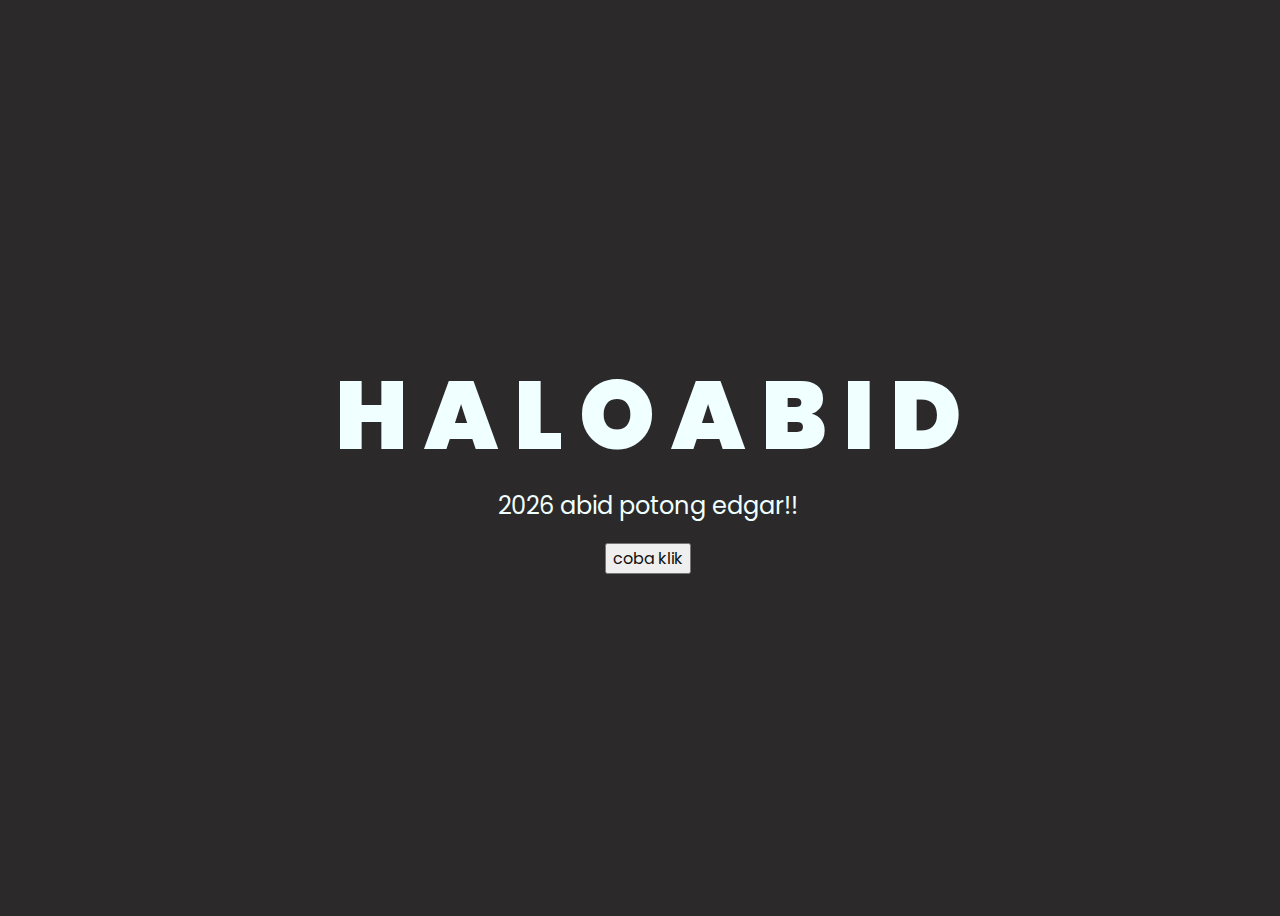
<file: index.html>
<!DOCTYPE html>
<html lang="en">
<head>
    <meta charset="UTF-8">
    <meta http-equiv="X-UA-Compatible" content="IE=edge">
    <meta name="viewport" content="width=device-width, initial-scale=1.0">
    <link rel="stylesheet" href="css/style.css">
    <link rel="icon" href="img/flowers.png" type="image/x-icon">
    <title>Flowers</title>
</head>
<body>
    <div class="greetings">
    <!-- silahkan menambah kata sesuai keinginan dengan <span>text...</span -->
        <span>H</span>
        <span>A</span>
        <span>L</span>
        <span>O</span>
        <span>A</span>
        <span>B</span>
        <span>I</span>
        <span>D</span>
    </div>
    <div class="description">
        <span>2026 abid potong edgar!!</span>
    </div>
    <div class="button">
        <button>
            <a href="flower.html">coba klik</a>
        </button>
        
    </div>
</body>
</html>
</file>
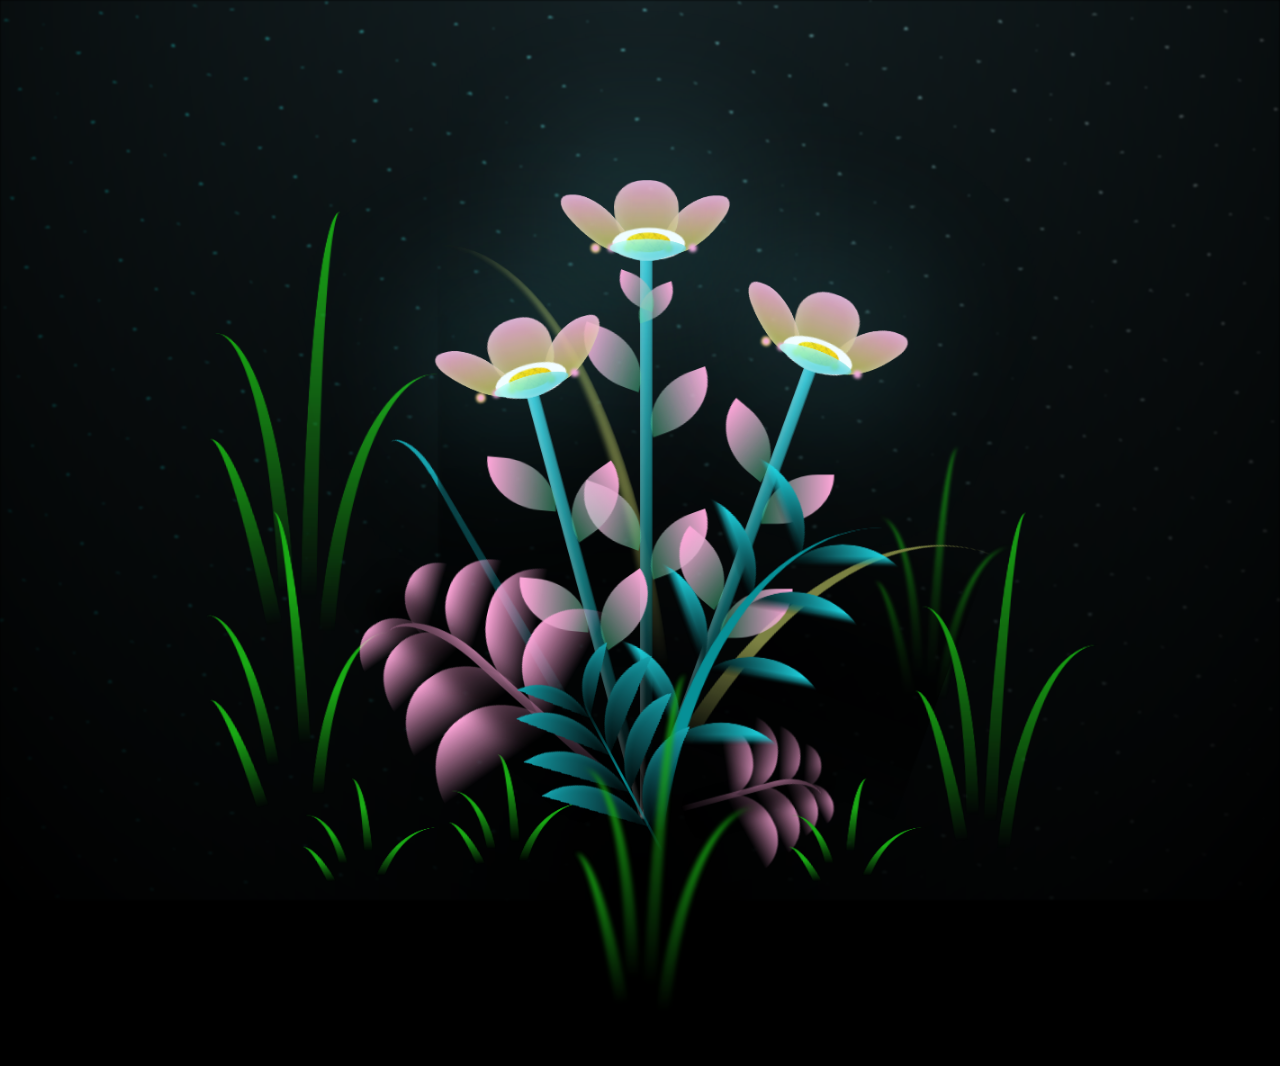
<file: flower.html>
<!DOCTYPE html>
<html lang="en">
<head>
    <meta charset="UTF-8">
    <meta http-equiv="X-UA-Compatible" content="IE=edge">
    <meta name="viewport" content="width=device-width, initial-scale=1.0">
    <link rel="stylesheet" href="css/main.css">
    <link rel="icon" href="img/flowers.png" type="image/x-icon">
    <title>flowers</title>
</head>
<body class="container">
  <!-- Pembuat code: https://codepen.io/mdusmanansari/pen/BamepLe -->
    <div class="night"></div>
    <div class="flowers">
      <div class="flower flower--1">
        <div class="flower__leafs flower__leafs--1">
          <div class="flower__leaf flower__leaf--1"></div>
          <div class="flower__leaf flower__leaf--2"></div>
          <div class="flower__leaf flower__leaf--3"></div>
          <div class="flower__leaf flower__leaf--4"></div>
          <div class="flower__white-circle"></div>
  
          <div class="flower__light flower__light--1"></div>
          <div class="flower__light flower__light--2"></div>
          <div class="flower__light flower__light--3"></div>
          <div class="flower__light flower__light--4"></div>
          <div class="flower__light flower__light--5"></div>
          <div class="flower__light flower__light--6"></div>
          <div class="flower__light flower__light--7"></div>
          <div class="flower__light flower__light--8"></div>
  
        </div>
        <div class="flower__line">
          <div class="flower__line__leaf flower__line__leaf--1"></div>
          <div class="flower__line__leaf flower__line__leaf--2"></div>
          <div class="flower__line__leaf flower__line__leaf--3"></div>
          <div class="flower__line__leaf flower__line__leaf--4"></div>
          <div class="flower__line__leaf flower__line__leaf--5"></div>
          <div class="flower__line__leaf flower__line__leaf--6"></div>
        </div>
      </div>
  
      <div class="flower flower--2">
        <div class="flower__leafs flower__leafs--2">
          <div class="flower__leaf flower__leaf--1"></div>
          <div class="flower__leaf flower__leaf--2"></div>
          <div class="flower__leaf flower__leaf--3"></div>
          <div class="flower__leaf flower__leaf--4"></div>
          <div class="flower__white-circle"></div>
  
          <div class="flower__light flower__light--1"></div>
          <div class="flower__light flower__light--2"></div>
          <div class="flower__light flower__light--3"></div>
          <div class="flower__light flower__light--4"></div>
          <div class="flower__light flower__light--5"></div>
          <div class="flower__light flower__light--6"></div>
          <div class="flower__light flower__light--7"></div>
          <div class="flower__light flower__light--8"></div>
  
        </div>
        <div class="flower__line">
          <div class="flower__line__leaf flower__line__leaf--1"></div>
          <div class="flower__line__leaf flower__line__leaf--2"></div>
          <div class="flower__line__leaf flower__line__leaf--3"></div>
          <div class="flower__line__leaf flower__line__leaf--4"></div>
        </div>
      </div>
  
      <div class="flower flower--3">
        <div class="flower__leafs flower__leafs--3">
          <div class="flower__leaf flower__leaf--1"></div>
          <div class="flower__leaf flower__leaf--2"></div>
          <div class="flower__leaf flower__leaf--3"></div>
          <div class="flower__leaf flower__leaf--4"></div>
          <div class="flower__white-circle"></div>
  
          <div class="flower__light flower__light--1"></div>
          <div class="flower__light flower__light--2"></div>
          <div class="flower__light flower__light--3"></div>
          <div class="flower__light flower__light--4"></div>
          <div class="flower__light flower__light--5"></div>
          <div class="flower__light flower__light--6"></div>
          <div class="flower__light flower__light--7"></div>
          <div class="flower__light flower__light--8"></div>
  
        </div>
        <div class="flower__line">
          <div class="flower__line__leaf flower__line__leaf--1"></div>
          <div class="flower__line__leaf flower__line__leaf--2"></div>
          <div class="flower__line__leaf flower__line__leaf--3"></div>
          <div class="flower__line__leaf flower__line__leaf--4"></div>
        </div>
      </div>
  
      <div class="grow-ans" style="--d:1.2s">
        <div class="flower__g-long">
          <div class="flower__g-long__top"></div>
          <div class="flower__g-long__bottom"></div>
        </div>
      </div>
  
      <div class="growing-grass">
        <div class="flower__grass flower__grass--1">
          <div class="flower__grass--top"></div>
          <div class="flower__grass--bottom"></div>
          <div class="flower__grass__leaf flower__grass__leaf--1"></div>
          <div class="flower__grass__leaf flower__grass__leaf--2"></div>
          <div class="flower__grass__leaf flower__grass__leaf--3"></div>
          <div class="flower__grass__leaf flower__grass__leaf--4"></div>
          <div class="flower__grass__leaf flower__grass__leaf--5"></div>
          <div class="flower__grass__leaf flower__grass__leaf--6"></div>
          <div class="flower__grass__leaf flower__grass__leaf--7"></div>
          <div class="flower__grass__leaf flower__grass__leaf--8"></div>
          <div class="flower__grass__overlay"></div>
        </div>
      </div>
  
      <div class="growing-grass">
        <div class="flower__grass flower__grass--2">
          <div class="flower__grass--top"></div>
          <div class="flower__grass--bottom"></div>
          <div class="flower__grass__leaf flower__grass__leaf--1"></div>
          <div class="flower__grass__leaf flower__grass__leaf--2"></div>
          <div class="flower__grass__leaf flower__grass__leaf--3"></div>
          <div class="flower__grass__leaf flower__grass__leaf--4"></div>
          <div class="flower__grass__leaf flower__grass__leaf--5"></div>
          <div class="flower__grass__leaf flower__grass__leaf--6"></div>
          <div class="flower__grass__leaf flower__grass__leaf--7"></div>
          <div class="flower__grass__leaf flower__grass__leaf--8"></div>
          <div class="flower__grass__overlay"></div>
        </div>
      </div>
  
      <div class="grow-ans" style="--d:2.4s">
        <div class="flower__g-right flower__g-right--1">
          <div class="leaf"></div>
        </div>
      </div>
  
      <div class="grow-ans" style="--d:2.8s">
        <div class="flower__g-right flower__g-right--2">
          <div class="leaf"></div>
        </div>
      </div>
  
      <div class="grow-ans" style="--d:2.8s">
        <div class="flower__g-front">
          <div class="flower__g-front__leaf-wrapper flower__g-front__leaf-wrapper--1">
            <div class="flower__g-front__leaf"></div>
          </div>
          <div class="flower__g-front__leaf-wrapper flower__g-front__leaf-wrapper--2">
            <div class="flower__g-front__leaf"></div>
          </div>
          <div class="flower__g-front__leaf-wrapper flower__g-front__leaf-wrapper--3">
            <div class="flower__g-front__leaf"></div>
          </div>
          <div class="flower__g-front__leaf-wrapper flower__g-front__leaf-wrapper--4">
            <div class="flower__g-front__leaf"></div>
          </div>
          <div class="flower__g-front__leaf-wrapper flower__g-front__leaf-wrapper--5">
            <div class="flower__g-front__leaf"></div>
          </div>
          <div class="flower__g-front__leaf-wrapper flower__g-front__leaf-wrapper--6">
            <div class="flower__g-front__leaf"></div>
          </div>
          <div class="flower__g-front__leaf-wrapper flower__g-front__leaf-wrapper--7">
            <div class="flower__g-front__leaf"></div>
          </div>
          <div class="flower__g-front__leaf-wrapper flower__g-front__leaf-wrapper--8">
            <div class="flower__g-front__leaf"></div>
          </div>
          <div class="flower__g-front__line"></div>
        </div>
      </div>
  
      <div class="grow-ans" style="--d:3.2s">
        <div class="flower__g-fr">
          <div class="leaf"></div>
          <div class="flower__g-fr__leaf flower__g-fr__leaf--1"></div>
          <div class="flower__g-fr__leaf flower__g-fr__leaf--2"></div>
          <div class="flower__g-fr__leaf flower__g-fr__leaf--3"></div>
          <div class="flower__g-fr__leaf flower__g-fr__leaf--4"></div>
          <div class="flower__g-fr__leaf flower__g-fr__leaf--5"></div>
          <div class="flower__g-fr__leaf flower__g-fr__leaf--6"></div>
          <div class="flower__g-fr__leaf flower__g-fr__leaf--7"></div>
          <div class="flower__g-fr__leaf flower__g-fr__leaf--8"></div>
        </div>
      </div>
  
      <div class="long-g long-g--0">
        <div class="grow-ans" style="--d:3s">
          <div class="leaf leaf--0"></div>
        </div>
        <div class="grow-ans" style="--d:2.2s">
          <div class="leaf leaf--1"></div>
        </div>
        <div class="grow-ans" style="--d:3.4s">
          <div class="leaf leaf--2"></div>
        </div>
        <div class="grow-ans" style="--d:3.6s">
          <div class="leaf leaf--3"></div>
        </div>
      </div>
  
      <div class="long-g long-g--1">
        <div class="grow-ans" style="--d:3.6s">
          <div class="leaf leaf--0"></div>
        </div>
        <div class="grow-ans" style="--d:3.8s">
          <div class="leaf leaf--1"></div>
        </div>
        <div class="grow-ans" style="--d:4s">
          <div class="leaf leaf--2"></div>
        </div>
        <div class="grow-ans" style="--d:4.2s">
          <div class="leaf leaf--3"></div>
        </div>
      </div>
  
      <div class="long-g long-g--2">
        <div class="grow-ans" style="--d:4s">
          <div class="leaf leaf--0"></div>
        </div>
        <div class="grow-ans" style="--d:4.2s">
          <div class="leaf leaf--1"></div>
        </div>
        <div class="grow-ans" style="--d:4.4s">
          <div class="leaf leaf--2"></div>
        </div>
        <div class="grow-ans" style="--d:4.6s">
          <div class="leaf leaf--3"></div>
        </div>
      </div>
  
      <div class="long-g long-g--3">
        <div class="grow-ans" style="--d:4s">
          <div class="leaf leaf--0"></div>
        </div>
        <div class="grow-ans" style="--d:4.2s">
          <div class="leaf leaf--1"></div>
        </div>
        <div class="grow-ans" style="--d:3s">
          <div class="leaf leaf--2"></div>
        </div>
        <div class="grow-ans" style="--d:3.6s">
          <div class="leaf leaf--3"></div>
        </div>
      </div>
  
      <div class="long-g long-g--4">
        <div class="grow-ans" style="--d:4s">
          <div class="leaf leaf--0"></div>
        </div>
        <div class="grow-ans" style="--d:4.2s">
          <div class="leaf leaf--1"></div>
        </div>
        <div class="grow-ans" style="--d:3s">
          <div class="leaf leaf--2"></div>
        </div>
        <div class="grow-ans" style="--d:3.6s">
          <div class="leaf leaf--3"></div>
        </div>
      </div>
  
      <div class="long-g long-g--5">
        <div class="grow-ans" style="--d:4s">
          <div class="leaf leaf--0"></div>
        </div>
        <div class="grow-ans" style="--d:4.2s">
          <div class="leaf leaf--1"></div>
        </div>
        <div class="grow-ans" style="--d:3s">
          <div class="leaf leaf--2"></div>
        </div>
        <div class="grow-ans" style="--d:3.6s">
          <div class="leaf leaf--3"></div>
        </div>
      </div>
  
      <div class="long-g long-g--6">
        <div class="grow-ans" style="--d:4.2s">
          <div class="leaf leaf--0"></div>
        </div>
        <div class="grow-ans" style="--d:4.4s">
          <div class="leaf leaf--1"></div>
        </div>
        <div class="grow-ans" style="--d:4.6s">
          <div class="leaf leaf--2"></div>
        </div>
        <div class="grow-ans" style="--d:4.8s">
          <div class="leaf leaf--3"></div>
        </div>
      </div>
  
      <div class="long-g long-g--7">
        <div class="grow-ans" style="--d:3s">
          <div class="leaf leaf--0"></div>
        </div>
        <div class="grow-ans" style="--d:3.2s">
          <div class="leaf leaf--1"></div>
        </div>
        <div class="grow-ans" style="--d:3.5s">
          <div class="leaf leaf--2"></div>
        </div>
        <div class="grow-ans" style="--d:3.6s">
          <div class="leaf leaf--3"></div>
        </div>
      </div>
    </div>
    <script src="main.js"></script>
  </body>
</html>
</file>
<file: css/style.css>
@import url('https://fonts.googleapis.com/css2?family=Poppins:ital,wght@0,500;1,900&display=swap');
*{
    font-family: 'Poppins',cursive;
}
body{
    color: azure;
    width: 100%;
    height: 100vh;
    display: flex;
    flex-direction: column;
    align-items: center;
    justify-content: center;
    background-color: rgb(43, 41, 41);
}
.greetings{
    font-size: 6rem;
    font-weight: 900;
}
.greetings > span{
    animation: glow 2.5s ease-in-out infinite;
}
@keyframes glow{
    0%, 100%{
        color: #fff;
        text-shadow: 0 0 12px #ffa7da, 0 0 50px #ffa7da, 0 0 100px #ffa7da;
    }
    10%, 90%{
        color: #ffffff;
        text-shadow: none;
    }
}
.greetings > span:nth-child(2){
    animation-delay: .2s ;
}
.greetings > span:nth-child(3){
    animation-delay: .4s ;
}
.greetings > span:nth-child(4){
    animation-delay: .6s;
}
.greetings > span:nth-child(5){
    animation-delay: .8s;
}

.description{
    font-size: 1.5rem;
    margin-bottom: 20px;
}

.button a{
    text-decoration: none;
    font-size: 1rem;
    color: #111;
}

@media screen and (max-width:574px){
    .greetings{
        display: block;
        font-size: 3rem;
        font-weight: 500;
        text-align: center;
    }
    .description{
        font-size: 1rem;
    }
    
    .button a{
        font-size: .5rem;
    }
}
</file>
<file: css/main.css>
*,
*::after,
*::before {
  padding: 0;
  margin: 0;
  box-sizing: border-box;
}

:root {
  --dark-color: rgb(0, 0, 0)  ;
}

body {
  display: flex;
  align-items: flex-end;
  justify-content: center;
  min-height: 100vh;
  background-color: var(--dark-color);
  overflow: hidden;
  perspective: 1000px;
}

.night {
  position: fixed;
  left: 50%;
  top: 0;
  transform: translateX(-50%);
  width: 100%;
  height: 100%;
  filter: blur(0.1vmin);
  background-image: radial-gradient(ellipse at top, transparent 0%, var(--dark-color)), radial-gradient(ellipse at bottom, var(--dark-color), rgba(145, 233, 255, 0.2)), repeating-linear-gradient(220deg, rgb(0, 0, 0) 0px, rgb(0, 0, 0) 19px, transparent 19px, transparent 22px), repeating-linear-gradient(189deg, rgb(0, 0, 0) 0px, rgb(0, 0, 0) 19px, transparent 19px, transparent 22px), repeating-linear-gradient(148deg, rgb(0, 0, 0) 0px, rgb(0, 0, 0) 19px, transparent 19px, transparent 22px), linear-gradient(90deg, rgb(0, 255, 250), rgb(240, 240, 240));
}

.flowers {
  position: relative;
  transform: scale(0.9);
}

.flower {
  position: absolute;
  bottom: 10vmin;
  transform-origin: bottom center;
  z-index: 10;
  --fl-speed: 0.8s;
}
.flower--1 {
  -webkit-animation: moving-flower-1 4s linear infinite;
          animation: moving-flower-1 4s linear infinite;
}
.flower--1 .flower__line {
  height: 70vmin;
  -webkit-animation-delay: 0.3s;
          animation-delay: 0.3s;
}
.flower--1 .flower__line__leaf--1 {
  -webkit-animation: blooming-leaf-right var(--fl-speed) 1.6s backwards;
          animation: blooming-leaf-right var(--fl-speed) 1.6s backwards;
}
.flower--1 .flower__line__leaf--2 {
  -webkit-animation: blooming-leaf-right var(--fl-speed) 1.4s backwards;
          animation: blooming-leaf-right var(--fl-speed) 1.4s backwards;
}
.flower--1 .flower__line__leaf--3 {
  -webkit-animation: blooming-leaf-left var(--fl-speed) 1.2s backwards;
          animation: blooming-leaf-left var(--fl-speed) 1.2s backwards;
}
.flower--1 .flower__line__leaf--4 {
  -webkit-animation: blooming-leaf-left var(--fl-speed) 1s backwards;
          animation: blooming-leaf-left var(--fl-speed) 1s backwards;
}
.flower--1 .flower__line__leaf--5 {
  -webkit-animation: blooming-leaf-right var(--fl-speed) 1.8s backwards;
          animation: blooming-leaf-right var(--fl-speed) 1.8s backwards;
}
.flower--1 .flower__line__leaf--6 {
  -webkit-animation: blooming-leaf-left var(--fl-speed) 2s backwards;
          animation: blooming-leaf-left var(--fl-speed) 2s backwards;
}
.flower--2 {
  left: 50%;
  transform: rotate(20deg);
  -webkit-animation: moving-flower-2 4s linear infinite;
          animation: moving-flower-2 4s linear infinite;
}
.flower--2 .flower__line {
  height: 60vmin;
  -webkit-animation-delay: 0.6s;
          animation-delay: 0.6s;
}
.flower--2 .flower__line__leaf--1 {
  -webkit-animation: blooming-leaf-right var(--fl-speed) 1.9s backwards;
          animation: blooming-leaf-right var(--fl-speed) 1.9s backwards;
}
.flower--2 .flower__line__leaf--2 {
  -webkit-animation: blooming-leaf-right var(--fl-speed) 1.7s backwards;
          animation: blooming-leaf-right var(--fl-speed) 1.7s backwards;
}
.flower--2 .flower__line__leaf--3 {
  -webkit-animation: blooming-leaf-left var(--fl-speed) 1.5s backwards;
          animation: blooming-leaf-left var(--fl-speed) 1.5s backwards;
}
.flower--2 .flower__line__leaf--4 {
  -webkit-animation: blooming-leaf-left var(--fl-speed) 1.3s backwards;
          animation: blooming-leaf-left var(--fl-speed) 1.3s backwards;
}
.flower--3 {
  left: 50%;
  transform: rotate(-15deg);
  -webkit-animation: moving-flower-3 4s linear infinite;
          animation: moving-flower-3 4s linear infinite;
}
.flower--3 .flower__line {
  -webkit-animation-delay: 0.9s;
          animation-delay: 0.9s;
}
.flower--3 .flower__line__leaf--1 {
  -webkit-animation: blooming-leaf-right var(--fl-speed) 2.5s backwards;
          animation: blooming-leaf-right var(--fl-speed) 2.5s backwards;
}
.flower--3 .flower__line__leaf--2 {
  -webkit-animation: blooming-leaf-right var(--fl-speed) 2.3s backwards;
          animation: blooming-leaf-right var(--fl-speed) 2.3s backwards;
}
.flower--3 .flower__line__leaf--3 {
  -webkit-animation: blooming-leaf-left var(--fl-speed) 2.1s backwards;
          animation: blooming-leaf-left var(--fl-speed) 2.1s backwards;
}
.flower--3 .flower__line__leaf--4 {
  -webkit-animation: blooming-leaf-left var(--fl-speed) 1.9s backwards;
          animation: blooming-leaf-left var(--fl-speed) 1.9s backwards;
}
.flower__leafs {
  position: relative;
  -webkit-animation: blooming-flower 2s backwards;
          animation: blooming-flower 2s backwards;
}
.flower__leafs--1 {
  -webkit-animation-delay: 1.1s;
          animation-delay: 1.1s;
}
.flower__leafs--2 {
  -webkit-animation-delay: 1.4s;
          animation-delay: 1.4s;
}
.flower__leafs--3 {
  -webkit-animation-delay: 1.7s;
          animation-delay: 1.7s;
}
.flower__leafs::after {
  content: "";
  position: absolute;
  left: 0;
  top: 0;
  transform: translate(-50%, -100%);
  width: 8vmin;
  height: 8vmin;
  background-color: #6bf0ff;
  filter: blur(10vmin);
}
.flower__leaf {
  position: absolute;
  bottom: 0;
  left: 50%;
  width: 8vmin;
  height: 11vmin;
  border-radius: 51% 49% 47% 53%/44% 45% 55% 69%;
  background-color: #a7ffee;
  background-image: linear-gradient(to top, rgb(185, 185, 59), #ffa7da);
  transform-origin: bottom center;
  opacity: 0.9;
  box-shadow: inset 0 0 2vmin rgba(255, 255, 255, 0.5);
}
.flower__leaf--1 {
  transform: translate(-10%, 1%) rotateY(40deg) rotateX(-50deg);
}
.flower__leaf--2 {
  transform: translate(-50%, -4%) rotateX(40deg);
}
.flower__leaf--3 {
  transform: translate(-90%, 0%) rotateY(45deg) rotateX(50deg);
}
.flower__leaf--4 {
  width: 8vmin;
  height: 8vmin;
  transform-origin: bottom left;
  border-radius: 4vmin 10vmin 4vmin 4vmin;
  transform: translate(0%, 18%) rotateX(70deg) rotate(-43deg);
  background-image: linear-gradient(to top, #39c6d6, #a7ffee);
  z-index: 1;
  opacity: 0.8;
}
.flower__white-circle {
  position: absolute;
  left: -3.5vmin;
  top: -3vmin;
  width: 9vmin;
  height: 4vmin;
  border-radius: 50%;
  background-color: #fff;
}
.flower__white-circle::after {
  content: "";
  position: absolute;
  left: 50%;
  top: 45%;
  transform: translate(-50%, -50%);
  width: 60%;
  height: 60%;
  border-radius: inherit;
  background-image: repeating-linear-gradient(135deg, rgba(0, 0, 0, 0.03) 0px, rgba(0, 0, 0, 0.03) 1px, transparent 1px, transparent 12px), repeating-linear-gradient(45deg, rgba(0, 0, 0, 0.03) 0px, rgba(0, 0, 0, 0.03) 1px, transparent 1px, transparent 12px), repeating-linear-gradient(67.5deg, rgba(0, 0, 0, 0.03) 0px, rgba(0, 0, 0, 0.03) 1px, transparent 1px, transparent 12px), repeating-linear-gradient(135deg, rgba(0, 0, 0, 0.03) 0px, rgba(0, 0, 0, 0.03) 1px, transparent 1px, transparent 12px), repeating-linear-gradient(45deg, rgba(0, 0, 0, 0.03) 0px, rgba(0, 0, 0, 0.03) 1px, transparent 1px, transparent 12px), repeating-linear-gradient(112.5deg, rgba(0, 0, 0, 0.03) 0px, rgba(0, 0, 0, 0.03) 1px, transparent 1px, transparent 12px), repeating-linear-gradient(112.5deg, rgba(0, 0, 0, 0.03) 0px, rgba(0, 0, 0, 0.03) 1px, transparent 1px, transparent 12px), repeating-linear-gradient(45deg, rgba(0, 0, 0, 0.03) 0px, rgba(0, 0, 0, 0.03) 1px, transparent 1px, transparent 12px), repeating-linear-gradient(22.5deg, rgba(0, 0, 0, 0.03) 0px, rgba(0, 0, 0, 0.03) 1px, transparent 1px, transparent 12px), repeating-linear-gradient(45deg, rgba(0, 0, 0, 0.03) 0px, rgba(0, 0, 0, 0.03) 1px, transparent 1px, transparent 12px), repeating-linear-gradient(22.5deg, rgba(0, 0, 0, 0.03) 0px, rgba(0, 0, 0, 0.03) 1px, transparent 1px, transparent 12px), repeating-linear-gradient(135deg, rgba(0, 0, 0, 0.03) 0px, rgba(0, 0, 0, 0.03) 1px, transparent 1px, transparent 12px), repeating-linear-gradient(157.5deg, rgba(0, 0, 0, 0.03) 0px, rgba(0, 0, 0, 0.03) 1px, transparent 1px, transparent 12px), repeating-linear-gradient(67.5deg, rgba(0, 0, 0, 0.03) 0px, rgba(0, 0, 0, 0.03) 1px, transparent 1px, transparent 12px), repeating-linear-gradient(67.5deg, rgba(0, 0, 0, 0.03) 0px, rgba(0, 0, 0, 0.03) 1px, transparent 1px, transparent 12px), linear-gradient(90deg, rgb(255, 235, 18), rgb(255, 206, 0));
}
.flower__line {
  height: 55vmin;
  width: 1.5vmin;
  background-image: linear-gradient(to left, rgba(0, 0, 0, 0.2), transparent, rgba(255, 255, 255, 0.2)), linear-gradient(to top, transparent 10%, #14757a, #39c6d6);
  box-shadow: inset 0 0 2px rgba(0, 0, 0, 0.5);
  -webkit-animation: grow-flower-tree 4s backwards;
          animation: grow-flower-tree 4s backwards;
}
.flower__line__leaf {
  --w: 7vmin;
  --h: calc(var(--w) + 2vmin);
  position: absolute;
  top: 20%;
  left: 90%;
  width: var(--w);
  height: var(--h);
  border-top-right-radius: var(--h);
  border-bottom-left-radius: var(--h);
  background-image: linear-gradient(to top, rgba(72, 223, 153, 0.4), #ffa7da);
}
.flower__line__leaf--1 {
  transform: rotate(70deg) rotateY(30deg);
}
.flower__line__leaf--2 {
  top: 45%;
  transform: rotate(70deg) rotateY(30deg);
}
.flower__line__leaf--3, .flower__line__leaf--4, .flower__line__leaf--6 {
  border-top-right-radius: 0;
  border-bottom-left-radius: 0;
  border-top-left-radius: var(--h);
  border-bottom-right-radius: var(--h);
  left: -460%;
  top: 12%;
  transform: rotate(-70deg) rotateY(30deg);
}
.flower__line__leaf--4 {
  top: 40%;
}
.flower__line__leaf--5 {
  top: 0;
  transform-origin: left;
  transform: rotate(70deg) rotateY(30deg) scale(0.6);
}
.flower__line__leaf--6 {
  top: -2%;
  left: -450%;
  transform-origin: right;
  transform: rotate(-70deg) rotateY(30deg) scale(0.6);
}
.flower__light {
  position: absolute;
  bottom: 0vmin;
  width: 1vmin;
  height: 1vmin;
  background-color: rgb(255, 251, 0);
  border-radius: 50%;
  filter: blur(0.2vmin);
  -webkit-animation: light-ans 4s linear infinite backwards;
          animation: light-ans 4s linear infinite backwards;
}
.flower__light:nth-child(odd) {
  background-color: #ffa7da;
}
.flower__light--1 {
  left: -2vmin;
  -webkit-animation-delay: 1s;
          animation-delay: 1s;
}
.flower__light--2 {
  left: 3vmin;
  -webkit-animation-delay: 0.5s;
          animation-delay: 0.5s;
}
.flower__light--3 {
  left: -6vmin;
  -webkit-animation-delay: 0.3s;
          animation-delay: 0.3s;
}
.flower__light--4 {
  left: 6vmin;
  -webkit-animation-delay: 0.9s;
          animation-delay: 0.9s;
}
.flower__light--5 {
  left: -1vmin;
  -webkit-animation-delay: 1.5s;
          animation-delay: 1.5s;
}
.flower__light--6 {
  left: -4vmin;
  -webkit-animation-delay: 3s;
          animation-delay: 3s;
}
.flower__light--7 {
  left: 3vmin;
  -webkit-animation-delay: 2s;
          animation-delay: 2s;
}
.flower__light--8 {
  left: -6vmin;
  -webkit-animation-delay: 3.5s;
          animation-delay: 3.5s;
}
.flower__grass {
  --c: #ffa7da;
  --line-w: 1.5vmin;
  position: absolute;
  bottom: 12vmin;
  left: -7vmin;
  display: flex;
  flex-direction: column;
  align-items: flex-end;
  z-index: 20;
  transform-origin: bottom center;
  transform: rotate(-48deg) rotateY(40deg);
}
.flower__grass--1 {
  -webkit-animation: moving-grass 2s linear infinite;
          animation: moving-grass 2s linear infinite;
}
.flower__grass--2 {
  left: 2vmin;
  bottom: 10vmin;
  transform: scale(0.5) rotate(75deg) rotateX(10deg) rotateY(-200deg);
  opacity: 0.8;
  z-index: 0;
  -webkit-animation: moving-grass--2 1.5s linear infinite;
          animation: moving-grass--2 1.5s linear infinite;
}
.flower__grass--top {
  width: 7vmin;
  height: 10vmin;
  border-top-right-radius: 100%;
  border-right: var(--line-w) solid var(--c);
  transform-origin: bottom center;
  transform: rotate(-2deg);
}
.flower__grass--bottom {
  margin-top: -2px;
  width: var(--line-w);
  height: 25vmin;
  background-image: linear-gradient(to top, transparent, var(--c));
}
.flower__grass__leaf {
  --size: 10vmin;
  position: absolute;
  width: calc(var(--size) * 2.1);
  height: var(--size);
  border-top-left-radius: var(--size);
  border-top-right-radius: var(--size);
  background-image: linear-gradient(to top, transparent, transparent 30%, var(--c));
  z-index: 100;
}
.flower__grass__leaf--1 {
  top: -6%;
  left: 30%;
  --size: 6vmin;
  transform: rotate(-20deg);
  -webkit-animation: growing-grass-ans--1 2s 2.6s backwards;
          animation: growing-grass-ans--1 2s 2.6s backwards;
}
@-webkit-keyframes growing-grass-ans--1 {
  0% {
    transform-origin: bottom left;
    transform: rotate(-20deg) scale(0);
  }
}
@keyframes growing-grass-ans--1 {
  0% {
    transform-origin: bottom left;
    transform: rotate(-20deg) scale(0);
  }
}
.flower__grass__leaf--2 {
  top: -5%;
  left: -110%;
  --size: 6vmin;
  transform: rotate(10deg);
  -webkit-animation: growing-grass-ans--2 2s 2.4s linear backwards;
          animation: growing-grass-ans--2 2s 2.4s linear backwards;
}
@-webkit-keyframes growing-grass-ans--2 {
  0% {
    transform-origin: bottom right;
    transform: rotate(10deg) scale(0);
  }
}
@keyframes growing-grass-ans--2 {
  0% {
    transform-origin: bottom right;
    transform: rotate(10deg) scale(0);
  }
}
.flower__grass__leaf--3 {
  top: 5%;
  left: 60%;
  --size: 8vmin;
  transform: rotate(-18deg) rotateX(-20deg);
  -webkit-animation: growing-grass-ans--3 2s 2.2s linear backwards;
          animation: growing-grass-ans--3 2s 2.2s linear backwards;
}
@-webkit-keyframes growing-grass-ans--3 {
  0% {
    transform-origin: bottom left;
    transform: rotate(-18deg) rotateX(-20deg) scale(0);
  }
}
@keyframes growing-grass-ans--3 {
  0% {
    transform-origin: bottom left;
    transform: rotate(-18deg) rotateX(-20deg) scale(0);
  }
}
.flower__grass__leaf--4 {
  top: 6%;
  left: -135%;
  --size: 8vmin;
  transform: rotate(2deg);
  -webkit-animation: growing-grass-ans--4 2s 2s linear backwards;
          animation: growing-grass-ans--4 2s 2s linear backwards;
}
@-webkit-keyframes growing-grass-ans--4 {
  0% {
    transform-origin: bottom right;
    transform: rotate(2deg) scale(0);
  }
}
@keyframes growing-grass-ans--4 {
  0% {
    transform-origin: bottom right;
    transform: rotate(2deg) scale(0);
  }
}
.flower__grass__leaf--5 {
  top: 20%;
  left: 60%;
  --size: 10vmin;
  transform: rotate(-24deg) rotateX(-20deg);
  -webkit-animation: growing-grass-ans--5 2s 1.8s linear backwards;
          animation: growing-grass-ans--5 2s 1.8s linear backwards;
}
@-webkit-keyframes growing-grass-ans--5 {
  0% {
    transform-origin: bottom left;
    transform: rotate(-24deg) rotateX(-20deg) scale(0);
  }
}
@keyframes growing-grass-ans--5 {
  0% {
    transform-origin: bottom left;
    transform: rotate(-24deg) rotateX(-20deg) scale(0);
  }
}
.flower__grass__leaf--6 {
  top: 22%;
  left: -180%;
  --size: 10vmin;
  transform: rotate(10deg);
  -webkit-animation: growing-grass-ans--6 2s 1.6s linear backwards;
          animation: growing-grass-ans--6 2s 1.6s linear backwards;
}
@-webkit-keyframes growing-grass-ans--6 {
  0% {
    transform-origin: bottom right;
    transform: rotate(10deg) scale(0);
  }
}
@keyframes growing-grass-ans--6 {
  0% {
    transform-origin: bottom right;
    transform: rotate(10deg) scale(0);
  }
}
.flower__grass__leaf--7 {
  top: 39%;
  left: 70%;
  --size: 10vmin;
  transform: rotate(-10deg);
  -webkit-animation: growing-grass-ans--7 2s 1.4s linear backwards;
          animation: growing-grass-ans--7 2s 1.4s linear backwards;
}
@-webkit-keyframes growing-grass-ans--7 {
  0% {
    transform-origin: bottom left;
    transform: rotate(-10deg) scale(0);
  }
}
@keyframes growing-grass-ans--7 {
  0% {
    transform-origin: bottom left;
    transform: rotate(-10deg) scale(0);
  }
}
.flower__grass__leaf--8 {
  top: 40%;
  left: -215%;
  --size: 11vmin;
  transform: rotate(10deg);
  -webkit-animation: growing-grass-ans--8 2s 1.2s linear backwards;
          animation: growing-grass-ans--8 2s 1.2s linear backwards;
}
@-webkit-keyframes growing-grass-ans--8 {
  0% {
    transform-origin: bottom right;
    transform: rotate(10deg) scale(0);
  }
}
@keyframes growing-grass-ans--8 {
  0% {
    transform-origin: bottom right;
    transform: rotate(10deg) scale(0);
  }
}
.flower__grass__overlay {
  position: absolute;
  top: -10%;
  right: 0%;
  width: 100%;
  height: 100%;
  background-color: rgba(0, 0, 0, 0.6);
  filter: blur(1.5vmin);
  z-index: 100;
}
.flower__g-long {
  --w: 2vmin;
  --h: 6vmin;
  --c: #159faa;
  position: absolute;
  bottom: 10vmin;
  left: -3vmin;
  transform-origin: bottom center;
  transform: rotate(-30deg) rotateY(-20deg);
  display: flex;
  flex-direction: column;
  align-items: flex-end;
  -webkit-animation: flower-g-long-ans 3s linear infinite;
          animation: flower-g-long-ans 3s linear infinite;
}
@-webkit-keyframes flower-g-long-ans {
  0%, 100% {
    transform: rotate(-30deg) rotateY(-20deg);
  }
  50% {
    transform: rotate(-32deg) rotateY(-20deg);
  }
}
@keyframes flower-g-long-ans {
  0%, 100% {
    transform: rotate(-30deg) rotateY(-20deg);
  }
  50% {
    transform: rotate(-32deg) rotateY(-20deg);
  }
}
.flower__g-long__top {
  top: calc(var(--h) * -1);
  width: calc(var(--w) + 1vmin);
  height: var(--h);
  border-top-right-radius: 100%;
  border-right: 0.7vmin solid var(--c);
  transform: translate(-0.7vmin, 1vmin);
}
.flower__g-long__bottom {
  width: var(--w);
  height: 50vmin;
  transform-origin: bottom center;
  background-image: linear-gradient(to top, transparent 30%, var(--c));
  box-shadow: inset 0 0 2px rgba(0, 0, 0, 0.5);
  -webkit-clip-path: polygon(35% 0, 65% 1%, 100% 100%, 0% 100%);
          clip-path: polygon(35% 0, 65% 1%, 100% 100%, 0% 100%);
}
.flower__g-right {
  position: absolute;
  bottom: 6vmin;
  left: -2vmin;
  transform-origin: bottom left;
  transform: rotate(20deg);
}
.flower__g-right .leaf {
  width: 30vmin;
  height: 50vmin;
  border-top-left-radius: 100%;
  border-left: 2vmin solid #7b8142;
  background-image: linear-gradient(to bottom, transparent, var(--dark-color) 60%);
  -webkit-mask-image: linear-gradient(to top, transparent 30%, #079097 60%);
}
.flower__g-right--1 {
  -webkit-animation: flower-g-right-ans 2.5s linear infinite;
          animation: flower-g-right-ans 2.5s linear infinite;
}
.flower__g-right--2 {
  left: 5vmin;
  transform: rotateY(-180deg);
  -webkit-animation: flower-g-right-ans--2 3s linear infinite;
          animation: flower-g-right-ans--2 3s linear infinite;
}
.flower__g-right--2 .leaf {
  height: 75vmin;
  filter: blur(0.3vmin);
  opacity: 0.8;
}
@-webkit-keyframes flower-g-right-ans {
  0%, 100% {
    transform: rotate(20deg);
  }
  50% {
    transform: rotate(24deg) rotateX(-20deg);
  }
}
@keyframes flower-g-right-ans {
  0%, 100% {
    transform: rotate(20deg);
  }
  50% {
    transform: rotate(24deg) rotateX(-20deg);
  }
}
@-webkit-keyframes flower-g-right-ans--2 {
  0%, 100% {
    transform: rotateY(-180deg) rotate(0deg) rotateX(-20deg);
  }
  50% {
    transform: rotateY(-180deg) rotate(6deg) rotateX(-20deg);
  }
}
@keyframes flower-g-right-ans--2 {
  0%, 100% {
    transform: rotateY(-180deg) rotate(0deg) rotateX(-20deg);
  }
  50% {
    transform: rotateY(-180deg) rotate(6deg) rotateX(-20deg);
  }
}
.flower__g-front {
  position: absolute;
  bottom: 6vmin;
  left: 2.5vmin;
  z-index: 100;
  transform-origin: bottom center;
  transform: rotate(-28deg) rotateY(30deg) scale(1.04);
  -webkit-animation: flower__g-front-ans 2s linear infinite;
          animation: flower__g-front-ans 2s linear infinite;
}
@-webkit-keyframes flower__g-front-ans {
  0%, 100% {
    transform: rotate(-28deg) rotateY(30deg) scale(1.04);
  }
  50% {
    transform: rotate(-35deg) rotateY(40deg) scale(1.04);
  }
}
@keyframes flower__g-front-ans {
  0%, 100% {
    transform: rotate(-28deg) rotateY(30deg) scale(1.04);
  }
  50% {
    transform: rotate(-35deg) rotateY(40deg) scale(1.04);
  }
}
.flower__g-front__line {
  width: 0.3vmin;
  height: 20vmin;
  background-image: linear-gradient(to top, transparent, #079097, transparent 100%);
  position: relative;
}
.flower__g-front__leaf-wrapper {
  position: absolute;
  top: 0;
  left: 0;
  transform-origin: bottom left;
  transform: rotate(10deg);
}
.flower__g-front__leaf-wrapper:nth-child(even) {
  left: 0vmin;
  transform: rotateY(-180deg) rotate(5deg);
  -webkit-animation: flower__g-front__leaf-left-ans 1s ease-in backwards;
          animation: flower__g-front__leaf-left-ans 1s ease-in backwards;
}
.flower__g-front__leaf-wrapper:nth-child(odd) {
  -webkit-animation: flower__g-front__leaf-ans 1s ease-in backwards;
          animation: flower__g-front__leaf-ans 1s ease-in backwards;
}
.flower__g-front__leaf-wrapper--1 {
  top: -8vmin;
  transform: scale(0.7);
  -webkit-animation: flower__g-front__leaf-ans 1s 5.5s ease-in backwards !important;
          animation: flower__g-front__leaf-ans 1s 5.5s ease-in backwards !important;
}
.flower__g-front__leaf-wrapper--2 {
  top: -8vmin;
  transform: rotateY(-180deg) scale(0.7) !important;
  -webkit-animation: flower__g-front__leaf-left-ans-2 1s 4.6s ease-in backwards !important;
          animation: flower__g-front__leaf-left-ans-2 1s 4.6s ease-in backwards !important;
}
.flower__g-front__leaf-wrapper--3 {
  top: -3vmin;
  -webkit-animation: flower__g-front__leaf-ans 1s 4.6s ease-in backwards;
          animation: flower__g-front__leaf-ans 1s 4.6s ease-in backwards;
}
.flower__g-front__leaf-wrapper--4 {
  top: -3vmin;
  transform: rotateY(-180deg) scale(0.9) !important;
  -webkit-animation: flower__g-front__leaf-left-ans-2 1s 4.6s ease-in backwards !important;
          animation: flower__g-front__leaf-left-ans-2 1s 4.6s ease-in backwards !important;
}
@-webkit-keyframes flower__g-front__leaf-left-ans-2 {
  0% {
    transform: rotateY(-180deg) scale(0);
  }
}
@keyframes flower__g-front__leaf-left-ans-2 {
  0% {
    transform: rotateY(-180deg) scale(0);
  }
}
.flower__g-front__leaf-wrapper--5, .flower__g-front__leaf-wrapper--6 {
  top: 2vmin;
}
.flower__g-front__leaf-wrapper--7, .flower__g-front__leaf-wrapper--8 {
  top: 6.5vmin;
}
.flower__g-front__leaf-wrapper--2 {
  -webkit-animation-delay: 5.2s !important;
          animation-delay: 5.2s !important;
}
.flower__g-front__leaf-wrapper--3 {
  -webkit-animation-delay: 4.9s !important;
          animation-delay: 4.9s !important;
}
.flower__g-front__leaf-wrapper--5 {
  -webkit-animation-delay: 4.3s !important;
          animation-delay: 4.3s !important;
}
.flower__g-front__leaf-wrapper--6 {
  -webkit-animation-delay: 4.1s !important;
          animation-delay: 4.1s !important;
}
.flower__g-front__leaf-wrapper--7 {
  -webkit-animation-delay: 3.8s !important;
          animation-delay: 3.8s !important;
}
.flower__g-front__leaf-wrapper--8 {
  -webkit-animation-delay: 3.5s !important;
          animation-delay: 3.5s !important;
}
@-webkit-keyframes flower__g-front__leaf-ans {
  0% {
    transform: rotate(10deg) scale(0);
  }
}
@keyframes flower__g-front__leaf-ans {
  0% {
    transform: rotate(10deg) scale(0);
  }
}
@-webkit-keyframes flower__g-front__leaf-left-ans {
  0% {
    transform: rotateY(-180deg) rotate(5deg) scale(0);
  }
}
@keyframes flower__g-front__leaf-left-ans {
  0% {
    transform: rotateY(-180deg) rotate(5deg) scale(0);
  }
}
.flower__g-front__leaf {
  width: 10vmin;
  height: 10vmin;
  border-radius: 100% 0% 0% 100%/100% 100% 0% 0%;
  box-shadow: inset 0 2px 1vmin hsla(184deg, 97%, 58%, 0.2);
  background-image: linear-gradient(to bottom left, transparent, var(--dark-color)), linear-gradient(to bottom right, #159faa 50%, transparent 50%, transparent);
  -webkit-mask-image: linear-gradient(to bottom right, #159faa 50%, transparent 50%, transparent);
  mask-image: linear-gradient(to bottom right, #159faa 50%, transparent 50%, transparent);
}
.flower__g-fr {
  position: absolute;
  bottom: -4vmin;
  left: vmin;
  transform-origin: bottom left;
  z-index: 10;
  -webkit-animation: flower__g-fr-ans 2s linear infinite;
          animation: flower__g-fr-ans 2s linear infinite;
}
@-webkit-keyframes flower__g-fr-ans {
  0%, 100% {
    transform: rotate(2deg);
  }
  50% {
    transform: rotate(4deg);
  }
}
@keyframes flower__g-fr-ans {
  0%, 100% {
    transform: rotate(2deg);
  }
  50% {
    transform: rotate(4deg);
  }
}
.flower__g-fr .leaf {
  width: 30vmin;
  height: 50vmin;
  border-top-left-radius: 100%;
  border-left: 2vmin solid #079097;
  -webkit-mask-image: linear-gradient(to top, transparent 25%, #079097 50%);
  position: relative;
  z-index: 1;
}
.flower__g-fr__leaf {
  position: absolute;
  top: 0;
  left: 0;
  width: 10vmin;
  height: 10vmin;
  border-radius: 100% 0% 0% 100%/100% 100% 0% 0%;
  box-shadow: inset 0 2px 1vmin hsla(184deg, 97%, 58%, 0.2);
  background-image: linear-gradient(to bottom left, transparent, var(--dark-color) 98%), linear-gradient(to bottom right, #23f0ff 45%, transparent 50%, transparent);
  -webkit-mask-image: linear-gradient(135deg, #159faa 40%, transparent 50%, transparent);
}
.flower__g-fr__leaf--1 {
  left: 20vmin;
  transform: rotate(45deg);
  -webkit-animation: flower__g-fr-leaft-ans-1 0.5s 5.2s linear backwards;
          animation: flower__g-fr-leaft-ans-1 0.5s 5.2s linear backwards;
}
@-webkit-keyframes flower__g-fr-leaft-ans-1 {
  0% {
    transform-origin: left;
    transform: rotate(45deg) scale(0);
  }
}
@keyframes flower__g-fr-leaft-ans-1 {
  0% {
    transform-origin: left;
    transform: rotate(45deg) scale(0);
  }
}
.flower__g-fr__leaf--2 {
  left: 12vmin;
  top: -7vmin;
  transform: rotate(25deg) rotateY(-180deg);
  -webkit-animation: flower__g-fr-leaft-ans-6 0.5s 5s linear backwards;
          animation: flower__g-fr-leaft-ans-6 0.5s 5s linear backwards;
}
.flower__g-fr__leaf--3 {
  left: 15vmin;
  top: 6vmin;
  transform: rotate(55deg);
  -webkit-animation: flower__g-fr-leaft-ans-5 0.5s 4.8s linear backwards;
          animation: flower__g-fr-leaft-ans-5 0.5s 4.8s linear backwards;
}
.flower__g-fr__leaf--4 {
  left: 6vmin;
  top: -2vmin;
  transform: rotate(25deg) rotateY(-180deg);
  -webkit-animation: flower__g-fr-leaft-ans-6 0.5s 4.6s linear backwards;
          animation: flower__g-fr-leaft-ans-6 0.5s 4.6s linear backwards;
}
.flower__g-fr__leaf--5 {
  left: 10vmin;
  top: 14vmin;
  transform: rotate(55deg);
  -webkit-animation: flower__g-fr-leaft-ans-5 0.5s 4.4s linear backwards;
          animation: flower__g-fr-leaft-ans-5 0.5s 4.4s linear backwards;
}
@-webkit-keyframes flower__g-fr-leaft-ans-5 {
  0% {
    transform-origin: left;
    transform: rotate(55deg) scale(0);
  }
}
@keyframes flower__g-fr-leaft-ans-5 {
  0% {
    transform-origin: left;
    transform: rotate(55deg) scale(0);
  }
}
.flower__g-fr__leaf--6 {
  left: 0vmin;
  top: 6vmin;
  transform: rotate(25deg) rotateY(-180deg);
  -webkit-animation: flower__g-fr-leaft-ans-6 0.5s 4.2s linear backwards;
          animation: flower__g-fr-leaft-ans-6 0.5s 4.2s linear backwards;
}
@-webkit-keyframes flower__g-fr-leaft-ans-6 {
  0% {
    transform-origin: right;
    transform: rotate(25deg) rotateY(-180deg) scale(0);
  }
}
@keyframes flower__g-fr-leaft-ans-6 {
  0% {
    transform-origin: right;
    transform: rotate(25deg) rotateY(-180deg) scale(0);
  }
}
.flower__g-fr__leaf--7 {
  left: 5vmin;
  top: 22vmin;
  transform: rotate(45deg);
  -webkit-animation: flower__g-fr-leaft-ans-7 0.5s 4s linear backwards;
          animation: flower__g-fr-leaft-ans-7 0.5s 4s linear backwards;
}
@-webkit-keyframes flower__g-fr-leaft-ans-7 {
  0% {
    transform-origin: left;
    transform: rotate(45deg) scale(0);
  }
}
@keyframes flower__g-fr-leaft-ans-7 {
  0% {
    transform-origin: left;
    transform: rotate(45deg) scale(0);
  }
}
.flower__g-fr__leaf--8 {
  left: -4vmin;
  top: 15vmin;
  transform: rotate(15deg) rotateY(-180deg);
  -webkit-animation: flower__g-fr-leaft-ans-8 0.5s 3.8s linear backwards;
          animation: flower__g-fr-leaft-ans-8 0.5s 3.8s linear backwards;
}
@-webkit-keyframes flower__g-fr-leaft-ans-8 {
  0% {
    transform-origin: right;
    transform: rotate(15deg) rotateY(-180deg) scale(0);
  }
}
@keyframes flower__g-fr-leaft-ans-8 {
  0% {
    transform-origin: right;
    transform: rotate(15deg) rotateY(-180deg) scale(0);
  }
}

.long-g {
  position: absolute;
  bottom: 25vmin;
  left: -42vmin;
  transform-origin: bottom left;
}
.long-g--1 {
  bottom: 0vmin;
  transform: scale(0.8) rotate(-5deg);
}
.long-g--1 .leaf {
  -webkit-mask-image: linear-gradient(to top, transparent 40%, #079097 80%) !important;
}
.long-g--1 .leaf--1 {
  --w: 5vmin;
  --h: 60vmin;
  left: -2vmin;
  transform: rotate(3deg) rotateY(-180deg);
}
.long-g--2, .long-g--3 {
  bottom: -3vmin;
  left: -35vmin;
  transform-origin: center;
  transform: scale(0.6) rotateX(60deg);
}
.long-g--2 .leaf, .long-g--3 .leaf {
  -webkit-mask-image: linear-gradient(to top, transparent 50%, #079097 80%) !important;
}
.long-g--2 .leaf--1, .long-g--3 .leaf--1 {
  left: -1vmin;
  transform: rotateY(-180deg);
}
.long-g--3 {
  left: -17vmin;
  bottom: 0vmin;
}
.long-g--3 .leaf {
  -webkit-mask-image: linear-gradient(to top, transparent 40%, #079097 80%) !important;
}
.long-g--4 {
  left: 25vmin;
  bottom: -3vmin;
  transform-origin: center;
  transform: scale(0.6) rotateX(60deg);
}
.long-g--4 .leaf {
  -webkit-mask-image: linear-gradient(to top, transparent 50%, #079097 80%) !important;
}
.long-g--5 {
  left: 42vmin;
  bottom: 0vmin;
  transform: scale(0.8) rotate(2deg);
}
.long-g--6 {
  left: 0vmin;
  bottom: -20vmin;
  z-index: 100;
  filter: blur(0.3vmin);
  transform: scale(0.8) rotate(2deg);
}
.long-g--7 {
  left: 35vmin;
  bottom: 20vmin;
  z-index: -1;
  filter: blur(0.3vmin);
  transform: scale(0.6) rotate(2deg);
  opacity: 0.7;
}
.long-g .leaf {
  --w: 15vmin;
  --h: 40vmin;
  --c: #1aaa15;
  position: absolute;
  bottom: 0;
  width: var(--w);
  height: var(--h);
  border-top-left-radius: 100%;
  border-left: 2vmin solid var(--c);
  -webkit-mask-image: linear-gradient(to top, transparent 20%, var(--dark-color));
  transform-origin: bottom center;
}
.long-g .leaf--0 {
  left: 2vmin;
  -webkit-animation: leaf-ans-1 4s linear infinite;
          animation: leaf-ans-1 4s linear infinite;
}
.long-g .leaf--1 {
  --w: 5vmin;
  --h: 60vmin;
  -webkit-animation: leaf-ans-1 4s linear infinite;
          animation: leaf-ans-1 4s linear infinite;
}
.long-g .leaf--2 {
  --w: 10vmin;
  --h: 40vmin;
  left: -0.5vmin;
  bottom: 5vmin;
  transform-origin: bottom left;
  transform: rotateY(-180deg);
  -webkit-animation: leaf-ans-2 3s linear infinite;
          animation: leaf-ans-2 3s linear infinite;
}
.long-g .leaf--3 {
  --w: 5vmin;
  --h: 30vmin;
  left: -1vmin;
  bottom: 3.2vmin;
  transform-origin: bottom left;
  transform: rotate(-10deg) rotateY(-180deg);
  -webkit-animation: leaf-ans-3 3s linear infinite;
          animation: leaf-ans-3 3s linear infinite;
}

@-webkit-keyframes leaf-ans-1 {
  0%, 100% {
    transform: rotate(-5deg) scale(1);
  }
  50% {
    transform: rotate(5deg) scale(1.1);
  }
}

@keyframes leaf-ans-1 {
  0%, 100% {
    transform: rotate(-5deg) scale(1);
  }
  50% {
    transform: rotate(5deg) scale(1.1);
  }
}
@-webkit-keyframes leaf-ans-2 {
  0%, 100% {
    transform: rotateY(-180deg) rotate(5deg);
  }
  50% {
    transform: rotateY(-180deg) rotate(0deg) scale(1.1);
  }
}
@keyframes leaf-ans-2 {
  0%, 100% {
    transform: rotateY(-180deg) rotate(5deg);
  }
  50% {
    transform: rotateY(-180deg) rotate(0deg) scale(1.1);
  }
}
@-webkit-keyframes leaf-ans-3 {
  0%, 100% {
    transform: rotate(-10deg) rotateY(-180deg);
  }
  50% {
    transform: rotate(-20deg) rotateY(-180deg);
  }
}
@keyframes leaf-ans-3 {
  0%, 100% {
    transform: rotate(-10deg) rotateY(-180deg);
  }
  50% {
    transform: rotate(-20deg) rotateY(-180deg);
  }
}
.grow-ans {
  -webkit-animation: grow-ans 2s var(--d) backwards;
          animation: grow-ans 2s var(--d) backwards;
}

@-webkit-keyframes grow-ans {
  0% {
    transform: scale(0);
    opacity: 0;
  }
}

@keyframes grow-ans {
  0% {
    transform: scale(0);
    opacity: 0;
  }
}
@-webkit-keyframes light-ans {
  0% {
    opacity: 0;
    transform: translateY(0vmin);
  }
  25% {
    opacity: 1;
    transform: translateY(-5vmin) translateX(-2vmin);
  }
  50% {
    opacity: 1;
    transform: translateY(-15vmin) translateX(2vmin);
    filter: blur(0.2vmin);
  }
  75% {
    transform: translateY(-20vmin) translateX(-2vmin);
    filter: blur(0.2vmin);
  }
  100% {
    transform: translateY(-30vmin);
    opacity: 0;
    filter: blur(1vmin);
  }
}
@keyframes light-ans {
  0% {
    opacity: 0;
    transform: translateY(0vmin);
  }
  25% {
    opacity: 1;
    transform: translateY(-5vmin) translateX(-2vmin);
  }
  50% {
    opacity: 1;
    transform: translateY(-15vmin) translateX(2vmin);
    filter: blur(0.2vmin);
  }
  75% {
    transform: translateY(-20vmin) translateX(-2vmin);
    filter: blur(0.2vmin);
  }
  100% {
    transform: translateY(-30vmin);
    opacity: 0;
    filter: blur(1vmin);
  }
}
@-webkit-keyframes moving-flower-1 {
  0%, 100% {
    transform: rotate(2deg);
  }
  50% {
    transform: rotate(-2deg);
  }
}
@keyframes moving-flower-1 {
  0%, 100% {
    transform: rotate(2deg);
  }
  50% {
    transform: rotate(-2deg);
  }
}
@-webkit-keyframes moving-flower-2 {
  0%, 100% {
    transform: rotate(18deg);
  }
  50% {
    transform: rotate(14deg);
  }
}
@keyframes moving-flower-2 {
  0%, 100% {
    transform: rotate(18deg);
  }
  50% {
    transform: rotate(14deg);
  }
}
@-webkit-keyframes moving-flower-3 {
  0%, 100% {
    transform: rotate(-18deg);
  }
  50% {
    transform: rotate(-20deg) rotateY(-10deg);
  }
}
@keyframes moving-flower-3 {
  0%, 100% {
    transform: rotate(-18deg);
  }
  50% {
    transform: rotate(-20deg) rotateY(-10deg);
  }
}
@-webkit-keyframes blooming-leaf-right {
  0% {
    transform-origin: left;
    transform: rotate(70deg) rotateY(30deg) scale(0);
  }
}
@keyframes blooming-leaf-right {
  0% {
    transform-origin: left;
    transform: rotate(70deg) rotateY(30deg) scale(0);
  }
}
@-webkit-keyframes blooming-leaf-left {
  0% {
    transform-origin: right;
    transform: rotate(-70deg) rotateY(30deg) scale(0);
  }
}
@keyframes blooming-leaf-left {
  0% {
    transform-origin: right;
    transform: rotate(-70deg) rotateY(30deg) scale(0);
  }
}
@-webkit-keyframes grow-flower-tree {
  0% {
    height: 0;
    border-radius: 1vmin;
  }
}
@keyframes grow-flower-tree {
  0% {
    height: 0;
    border-radius: 1vmin;
  }
}
@-webkit-keyframes blooming-flower {
  0% {
    transform: scale(0);
  }
}
@keyframes blooming-flower {
  0% {
    transform: scale(0);
  }
}
@-webkit-keyframes moving-grass {
  0%, 100% {
    transform: rotate(-48deg) rotateY(40deg);
  }
  50% {
    transform: rotate(-50deg) rotateY(40deg);
  }
}
@keyframes moving-grass {
  0%, 100% {
    transform: rotate(-48deg) rotateY(40deg);
  }
  50% {
    transform: rotate(-50deg) rotateY(40deg);
  }
}
@-webkit-keyframes moving-grass--2 {
  0%, 100% {
    transform: scale(0.5) rotate(75deg) rotateX(10deg) rotateY(-200deg);
  }
  50% {
    transform: scale(0.5) rotate(79deg) rotateX(10deg) rotateY(-200deg);
  }
}
@keyframes moving-grass--2 {
  0%, 100% {
    transform: scale(0.5) rotate(75deg) rotateX(10deg) rotateY(-200deg);
  }
  50% {
    transform: scale(0.5) rotate(79deg) rotateX(10deg) rotateY(-200deg);
  }
}
.growing-grass {
  -webkit-animation: growing-grass-ans 1s 2s backwards;
          animation: growing-grass-ans 1s 2s backwards;
}

@-webkit-keyframes growing-grass-ans {
  0% {
    transform: scale(0);
  }
}

@keyframes growing-grass-ans {
  0% {
    transform: scale(0);
  }
}
.container * {
  -webkit-animation-play-state: paused !important;
          animation-play-state: paused !important;
}/*# sourceMappingURL=main.css.map */
</file>
